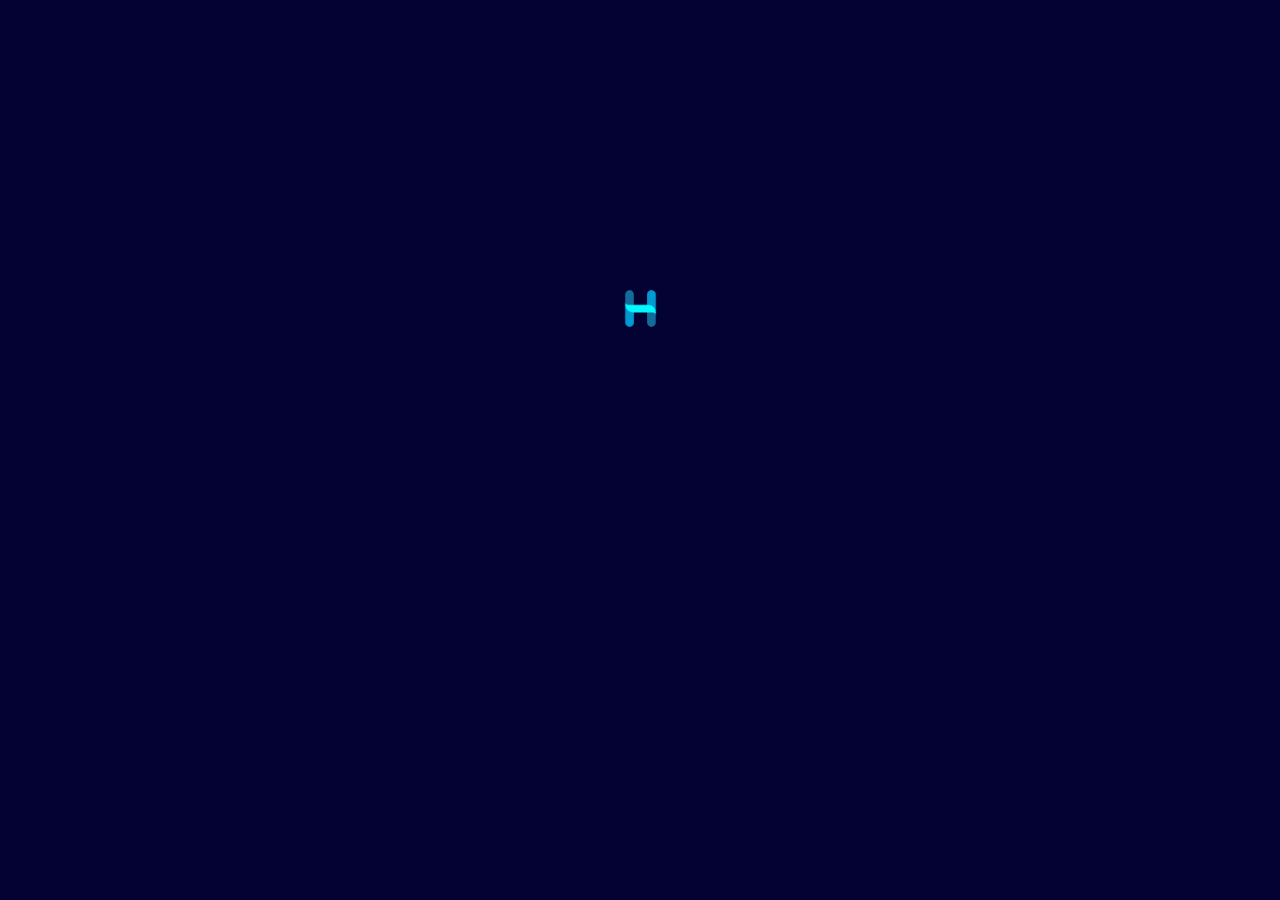
<file: index.html>
<!DOCTYPE html>
<html lang="en">
<head>
    <meta charset="UTF-8">
    <meta name="viewport" content="width=device-width, initial-scale=1.0">
    <link rel="icon" href="media/favicon.ico" type="image/x-icon"/>
    <title>Thomas Moore's Laptop</title>
    <style>
        body {
            font-family: Arial, sans-serif;
            background-image: url('media/background_az.jpg');
            background-size: cover;
            background-position: center;
            margin: 0;
            padding: 0;
            height: 100vh;
            display: flex;
            flex-direction: column;
        }

        .desktop-icons {
            position: absolute;
            top: 50px;
            left: 20px;
            display: flex;
            flex-direction: column;
            gap: 20px;
        }

        .icon {
            width: 50px;
            text-align: center;
            text-wrap: balance;
            cursor: pointer;
        }

        .icon img {
            width: 50px;
            height: 50px;
        }

        .task-bar {
            background-color: #850d0d;
            height: 40px;
            width: 100%;
            position: absolute;
            bottom: 0;
            left: 0;
            display: flex;
            align-items: center;
            justify-content: center;
            color: white;
            font-size: 14px;
            box-shadow: 0 -2px 4px rgba(0, 0, 0, 0.2);
        }

        .task-bar .start-button {
            background-color: #005a9e;
            padding: 5px 15px;
            margin: 0 10px;
            border-radius: 3px;
            cursor: pointer;
            font-weight: bold;
        }

        .task-bar .start-button:hover {
            background-color: #004a82;
        }

        .task-bar .icons {
            display: flex;
            gap: 30px;
            justify-content: center;
            flex-grow: 1;
        }

        .task-bar .icon img {
            width: 30px;
            height: 30px;
        }

        .task-bar .time {
            margin-left: auto;
            padding-right: 15px;
        }

        .popup {
            display: none;
            position: fixed;
            top: 50%;
            left: 50%;
            transform: translate(-50%, -50%);
            width: 50%;
            height: 70%;
            background: rgba(0, 50, 100, 0.8);
            border-radius: 10px;
            box-shadow: 0px 0px 20px rgba(0, 0, 0, 0.5);
            padding: 20px;
            color: white;
            overflow: auto;
            backdrop-filter: blur(8px);
            animation: popupFadeIn 0.3s ease-out;
        }

        .popup .close-btn {
            position: absolute;
            top: 10px;
            right: 20px;
            font-size: 20px;
            cursor: pointer;
            background: white;
            color: black;
            border-radius: 50%;
            width: 25px;
            height: 25px;
            text-align: center;
            line-height: 25px;
        }

        .popup iframe {
            width: 100%;
            height: 90%;
            border: none;
        }

        .sticky-note-bg {
            position: absolute;
            top: 5%;
            right: 5%;
            width: 250px;
            height: auto;
            z-index: 1;
            pointer-events: none;
        }

        .hasty-bg {
            position: absolute;
            bottom: 15%;
            right: 5%;
            width: 250px;
            height: auto;
            cursor: pointer;
            animation: float 3s ease-in-out infinite;
        }

        .text-bubble {
            position: absolute;
            bottom: 35%;
            right: 3%;
            width: 180px;
            background: rgb(255, 255, 255);
            color: black;
            padding: 10px;
            border-radius: 10px;
            font-size: 14px;
            font-family: Arial, sans-serif;
            text-align: center;
            box-shadow: 3px 3px 10px rgba(0, 0, 0, 0.2);
            display: none;
            opacity: 0;
            transition: opacity 0.5s ease-in-out;
            animation: float 3s ease-in-out infinite;
        }

        .text-bubble::after {
            content: "";
            position: absolute;
            bottom: -10px;
            left: 20%;
            width: 0;
            height: 0;
            border-left: 10px solid transparent;
            border-right: 10px solid transparent;
            border-top: 10px solid white;
        }

        .start-button:active {
            transform: scale(0.95);
            transition: transform 0.1s ease-in-out;
        }

        .icon:hover {
            animation: iconBounce 0.3s ease-in-out;
        }

        #boot-screen {
            position: fixed;
            top: 0;
            left: 0;
            width: 100vw;
            height: 100vh;
            background: rgb(3, 2, 51);
            color: rgb(255, 255, 255);
            font-family: 'Courier New', monospace;
            display: flex;
            align-items: center;
            justify-content: center;
            flex-direction: column;
            text-align: center;
            z-index: 100;
        }

        .boot-text p {
            opacity: 0;
            font-size: 20px;
            animation: textFade 3s ease-in-out forwards;
            text-align: center;
        }

        .boot-text .final-text {
            animation: textBlink 1s infinite alternate 5s;
        }

        @keyframes textFade {
            0% { opacity: 0; }
            100% { opacity: 1; }
        }

        @keyframes textBlink {
            0% { opacity: 1; }
            100% { opacity: 0.2; }
        }

        @keyframes popupFadeIn {
            0% {
                opacity: 0;
                transform: translate(-50%, -50%) scale(0.8);
            }
            100% {
                opacity: 1;
                transform: translate(-50%, -50%) scale(1);
            }
        }

        @keyframes iconBounce {
            0% { transform: translateY(0); }
            50% { transform: translateY(-5px); }
            100% { transform: translateY(0); }
        }

        @keyframes float {
            0% { transform: translateY(0px); }
            50% { transform: translateY(5px); }
            100% { transform: translateY(0px); }
        }

    </style>
</head>

<div id="boot-screen">
    <div class="boot-text">  
        <img src="media/h.png" alt="HAWKINS TECHNOLOGIES" style="width:51px;height:51px;">
        <p>HAWKINS WAVEBREAK BIOS</p>
        <p>...Initializing Firmware...</p>
        <p>...Loading WAVEBREAK OS...</p>
        <p>Welcome MOORE, THOMAS.</p>
        <p>‎</p>
        <p class="final-text">\ Press Any Key /</p>
    </div>
</div>

<body>

    <div class="desktop-icons">
        <div class="icon" onclick="openPopup('files/saguaro_site.html')">
            <img src="media/folder.png" alt="Folder">
            <div><b>Saguar<br>o Site</b></div>
        </div>
        <div class="icon" onclick="openPopup('files/last_race.html')">
            <img src="media/folder.png" alt="Folder">
            <div><b>Last Race</b></div>
        </div>
        <div class="icon" onclick="openPopup('files/agartha.html')">
            <img src="media/folder.png" alt="Folder">
            <div><b>Agarth<br>a</b></div>
        </div>
        <div class="icon" onclick="window.open('https://www.youtube.com/watch?v=gbaE1k05RXs', '_blank')">
            <img src="media/explorer.png" alt="Explorer">
            <div><b>RED<br>VOICE</b></div>
        </div>
    </div>

    <div class="task-bar">
        
        <div class="start-button" onclick="playSoundAndShowImage()">Sleep</div>

        <div class="icons">
            <div class="icon" onclick="window.open('https://google.com', '_blank')">
                <img src="media/explorer.png" alt="Explorer">
            </div>
            <div class="icon" onclick="window.open('https://youtube.com', '_blank')">
                <img src="media/youtube.png" alt="Youtube">
            </div>
            <div class="icon" onclick="window.open('https://docs.google.com', '_blank')">
                <img src="media/word.png" alt="Docs">
            </div>
            <div class="icon" onclick="window.open('https://open.spotify.com', '_blank')">
                <img src="media/spotify.png" alt="Music">
            </div>
            <div class="icon" onclick="window.open('https://store.steampowered.com/', '_blank')">
                <img src="media/social.png" alt="Games">
            </div>
        </div>
        <div class="time" id="currentTime">12:00 PM</div>
    </div>

    <img src="media/sticky_note.png" alt="Sticky Note" class="sticky-note-bg">

    <img src="media/hasty.png" alt="Virtual Helper" id="hasty" class="hasty-bg">
    <div id="text-bubble" class="text-bubble">Click Me For Assistance <3</div>

    <div id="popup" class="popup">
        <span class="close-btn" onclick="closePopup()">&times;</span>
        <iframe id="popup-iframe" src=""></iframe>
    </div>

    <script>

        document.addEventListener("DOMContentLoaded", () => {
            const textBubble = document.getElementById("text-bubble");
            const hasty = document.getElementById("hasty");

            // Show text bubble on page load
            setTimeout(() => {
                textBubble.style.display = "block";
                textBubble.style.opacity = "1";
            }, 1000); // 1-second delay after load

            // Click event to load random text
            hasty.addEventListener("click", async () => {
                const messages = await fetchTextFile("media/hasty_quotes.txt");
                if (messages.length > 0) {
                    const randomMessage = messages[Math.floor(Math.random() * messages.length)];
                    textBubble.innerText = randomMessage;
                }
            });
        });

        // Function to fetch the text file and return an array of lines
        async function fetchTextFile(url) {
            try {
                const response = await fetch(url);
                const text = await response.text();
                return text.split("\n").map(line => line.trim()).filter(line => line);
            } catch (error) {
                console.error("Error loading text file:", error);
                return ["ERROR: Lines, please?"]; // Default message if file fails to load
            }
        }

        function playSoundAndShowImage() {
        let audio = new Audio('media/turret.mp3');
        audio.volume = 0.01;
        audio.play();
        document.getElementById('popup-iframe').src = 'media/turret.png';
        document.getElementById('popup').style.display = 'block';
        }

        function openPopup(file) {
            document.getElementById('popup-iframe').src = file;
            document.getElementById('popup').style.display = 'block';
        }

        function closePopup() {
            document.getElementById('popup').style.display = 'none';
            document.getElementById('popup-iframe').src = "";
        }

        document.addEventListener('DOMContentLoaded', () => {
            const updateTime = () => {
                const now = new Date();
                const hours = now.getHours();
                const minutes = now.getMinutes();
                const isPM = hours >= 12;
                const formattedHours = hours % 12 || 12;
                const formattedMinutes = minutes.toString().padStart(2, '0');
                const timeString = `${formattedHours}:${formattedMinutes} ${isPM ? 'PM' : 'AM'}`;
                document.getElementById('currentTime').textContent = timeString;
            };

            updateTime();
            setInterval(updateTime, 60000);
            });

        document.addEventListener("DOMContentLoaded", () => {
            setTimeout(removeBootScreen, 30000);
            document.addEventListener("keydown", removeBootScreen);
            });

        function removeBootScreen() {
            const bootScreen = document.getElementById("boot-screen");
            bootScreen.style.transition = "opacity 1s ease-out";
            bootScreen.style.opacity = "0";

        setTimeout(() => {
            bootScreen.style.display = "none";
        }, 1000);
}

    </script>
</body>
</html>
</file>
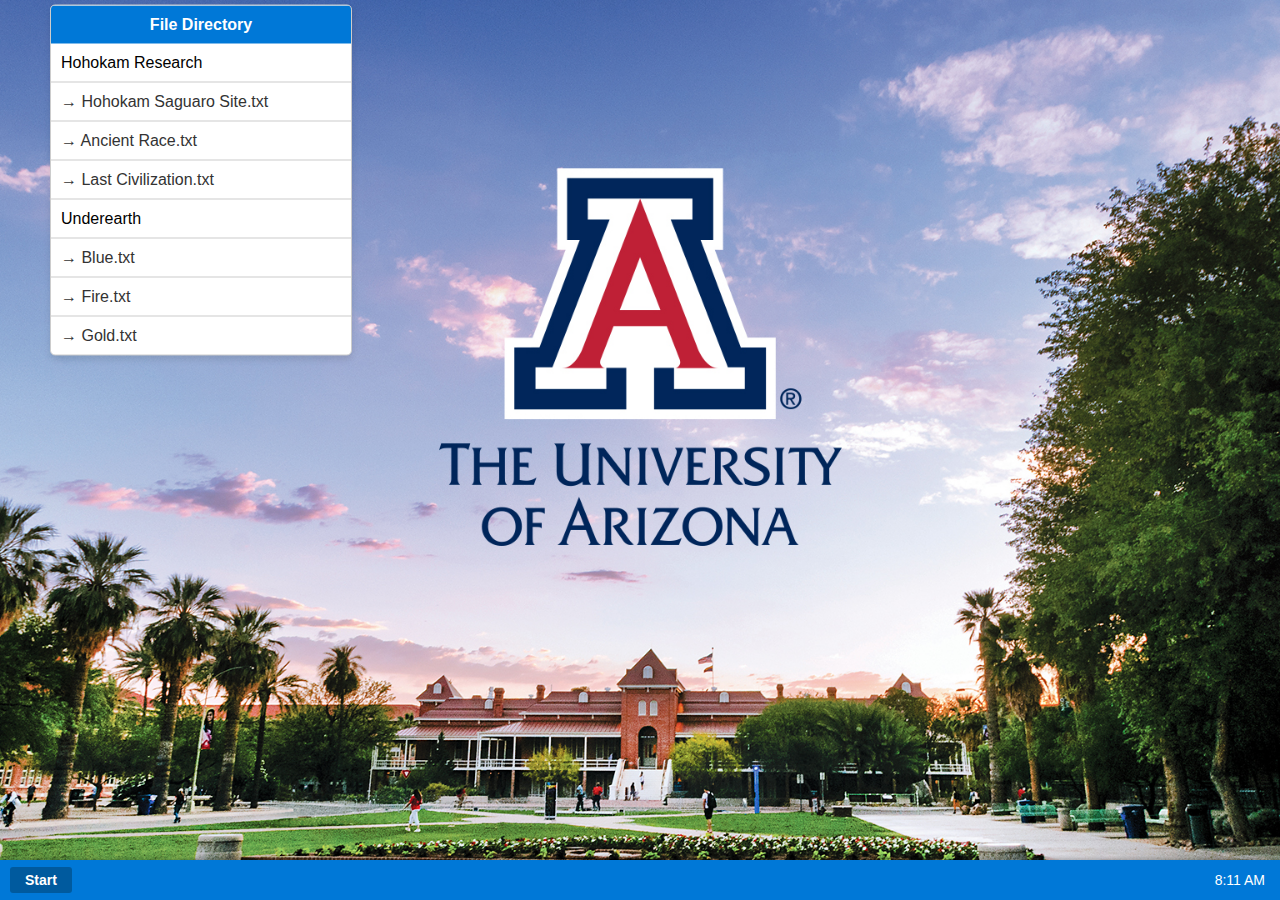
<file: main.html>
<!DOCTYPE html>
<html lang="en">
<head>
    <meta charset="UTF-8">
    <meta name="viewport" content="width=device-width, initial-scale=1.0">
    <link rel="icon" href="media/favicon.ico" type="image/x-icon"/>
    <title>Moore's Laptop</title>
    <style>
        body {
            font-family: Arial, sans-serif;
            background-image: url('media/background_az.jpg'); /* Replace with your image URL */
            background-size: cover;
            background-position: center;
            margin: 0;
            padding: 0;
            height: 100vh;
            display: flex;
            flex-direction: column;
        }

        .file-system {
            background-color: #ffffff;
            border: 1px solid #cccccc;
            width: 300px;
            box-shadow: 0 4px 6px rgba(0, 0, 0, 0.1);
            border-radius: 5px;
            overflow: hidden;
            position: absolute;
            top: 20%;
            left: 50px;
            transform: translateY(-50%);
        }

        .header {
            background-color: #0078d7;
            color: white;
            padding: 10px;
            font-weight: bold;
            text-align: center;
        }

        .file-list {
            list-style-type: none;
            margin: 0;
            padding: 0;
        }

        .file-list li {
            padding: 10px;
            border-bottom: 1px solid #cccccc;
            cursor: pointer;
        }

        .file-list li:last-child {
            border-bottom: none;
        }

        .file-list li:hover {
            background-color: #f5f5f5;
        }

        .file-list li a {
            text-decoration: none;
            color: #333333;
            display: block;
        }

        .file-list li a:hover {
            color: #0078d7;
        }

        .task-bar {
            background-color: #0078d7;
            height: 40px;
            width: 100%;
            position: absolute;
            bottom: 0;
            left: 0;
            display: flex;
            align-items: center;
            justify-content: flex-start;
            color: white;
            font-size: 14px;
            box-shadow: 0 -2px 4px rgba(0, 0, 0, 0.2);
        }

        .task-bar .start-button {
            background-color: #005a9e;
            padding: 5px 15px;
            margin: 0 10px;
            border-radius: 3px;
            cursor: pointer;
            font-weight: bold;
        }

        .task-bar .start-button:hover {
            background-color: #004a82;
        }

        .task-bar .time {
            margin-left: auto;
            padding-right: 15px;
        }
    </style>
</head>
<body>
    <div class="file-system">
        <div class="header">File Directory</div>
        <ul class="file-list" id="fileList">
            <li>Hohokam Research</li>
            <li><a href="#" data-link="files/saguaro_site.html"> &#8594 Hohokam Saguaro Site.txt</a></li>
            <li><a href="#" data-link="files/ancient_race.html"> &#8594 Ancient Race.txt</a></li>
            <li><a href="#" data-link="files/last_civilization.html"> &#8594 Last Civilization.txt</a></li>
            <li>Underearth</li>
            <li><a href="#" data-link="files/blue.html"> &#8594 Blue.txt</a></li>
            <li><a href="#" data-link="files/fire.html"> &#8594 Fire.txt</a></li>
            <li><a href="#" data-link="files/eldorado.html"> &#8594 Gold.txt</a></li>
        </ul>
    </div>

    <div class="task-bar">
        <div class="start-button">Start</div>
        <div class="time" id="currentTime">12:00 PM</div>
    </div>

    <script>
        document.addEventListener('DOMContentLoaded', () => {
            const fileList = document.getElementById('fileList');

            fileList.addEventListener('click', (event) => {
                event.preventDefault();
                const target = event.target;

                if (target.tagName === 'A') {
                    const link = target.getAttribute('data-link');
                    if (link) {
                        window.open(link, '_blank');
                    }
                }
            });

            const updateTime = () => {
                const now = new Date();
                const hours = now.getHours();
                const minutes = now.getMinutes();
                const isPM = hours >= 12;
                const formattedHours = hours % 12 || 12;
                const formattedMinutes = minutes.toString().padStart(2, '0');
                const timeString = `${formattedHours}:${formattedMinutes} ${isPM ? 'PM' : 'AM'}`;
                document.getElementById('currentTime').textContent = timeString;
            };

            updateTime();
            setInterval(updateTime, 60000);
        });
    </script>
</body>
</html>
</file>
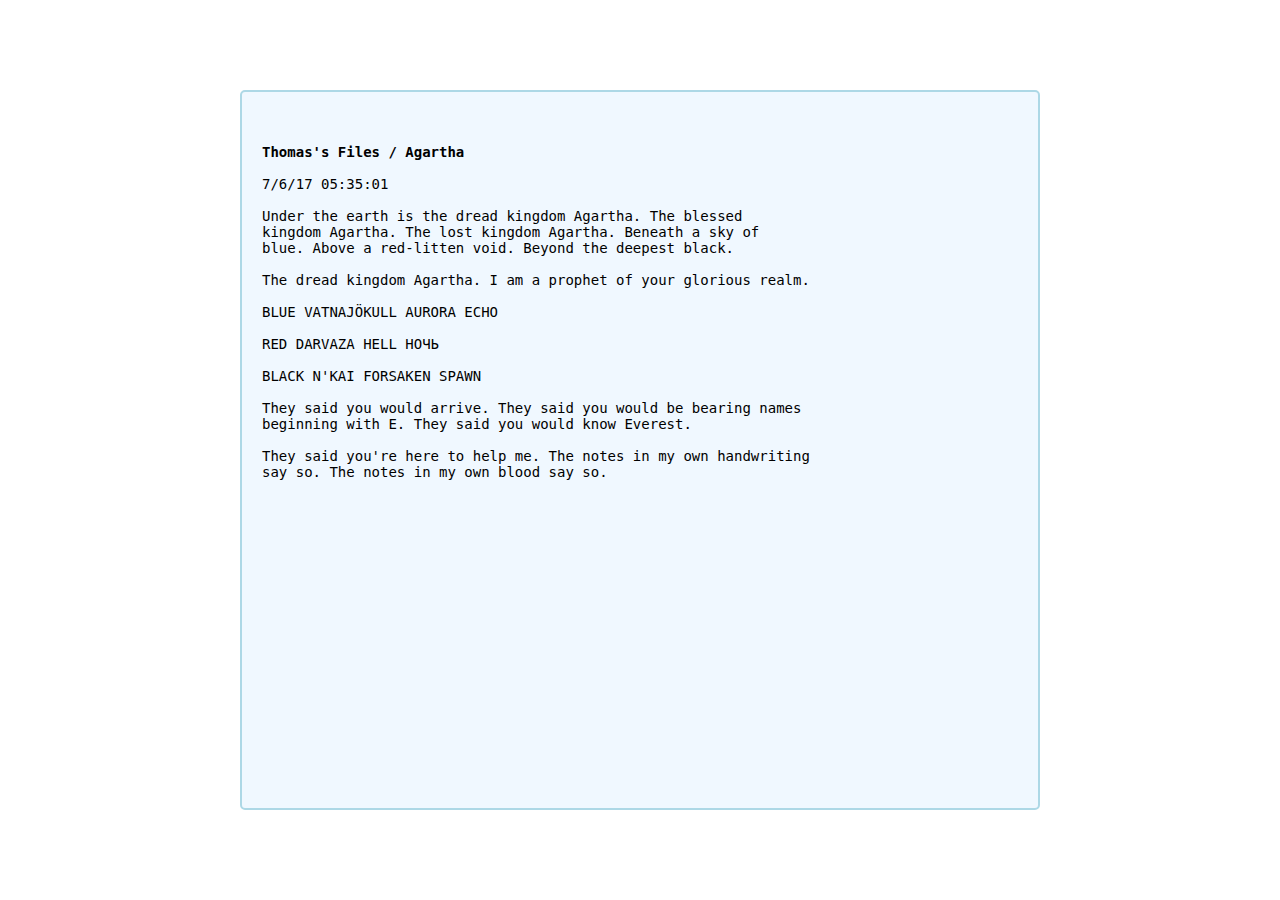
<file: files/agartha.html>
<!DOCTYPE html>
<html lang="en">
<head>
    <meta charset="UTF-8">
    <meta name="viewport" content="width=device-width, initial-scale=1.0">
    <link rel="icon" href="../media/favicon.ico" type="image/x-icon"/>
    <title>Hohokam Saguaro Site.txt</title>
    <link rel="stylesheet" href="../notepad.css">
</head>
<body>
    <div class="text-file">
        <pre>
<b>Thomas's Files / Agartha</b>

7/6/17 05:35:01

Under the earth is the dread kingdom Agartha. The blessed
kingdom Agartha. The lost kingdom Agartha. Beneath a sky of
blue. Above a red-litten void. Beyond the deepest black.

The dread kingdom Agartha. I am a prophet of your glorious realm.

BLUE VATNAJÖKULL AURORA ECHO

RED DARVAZA HELL НОЧЬ

BLACK N'KAI FORSAKEN SPAWN

They said you would arrive. They said you would be bearing names
beginning with E. They said you would know Everest.

They said you're here to help me. The notes in my own handwriting
say so. The notes in my own blood say so.

        </pre>
    </div>
</body>
</html>
</file>
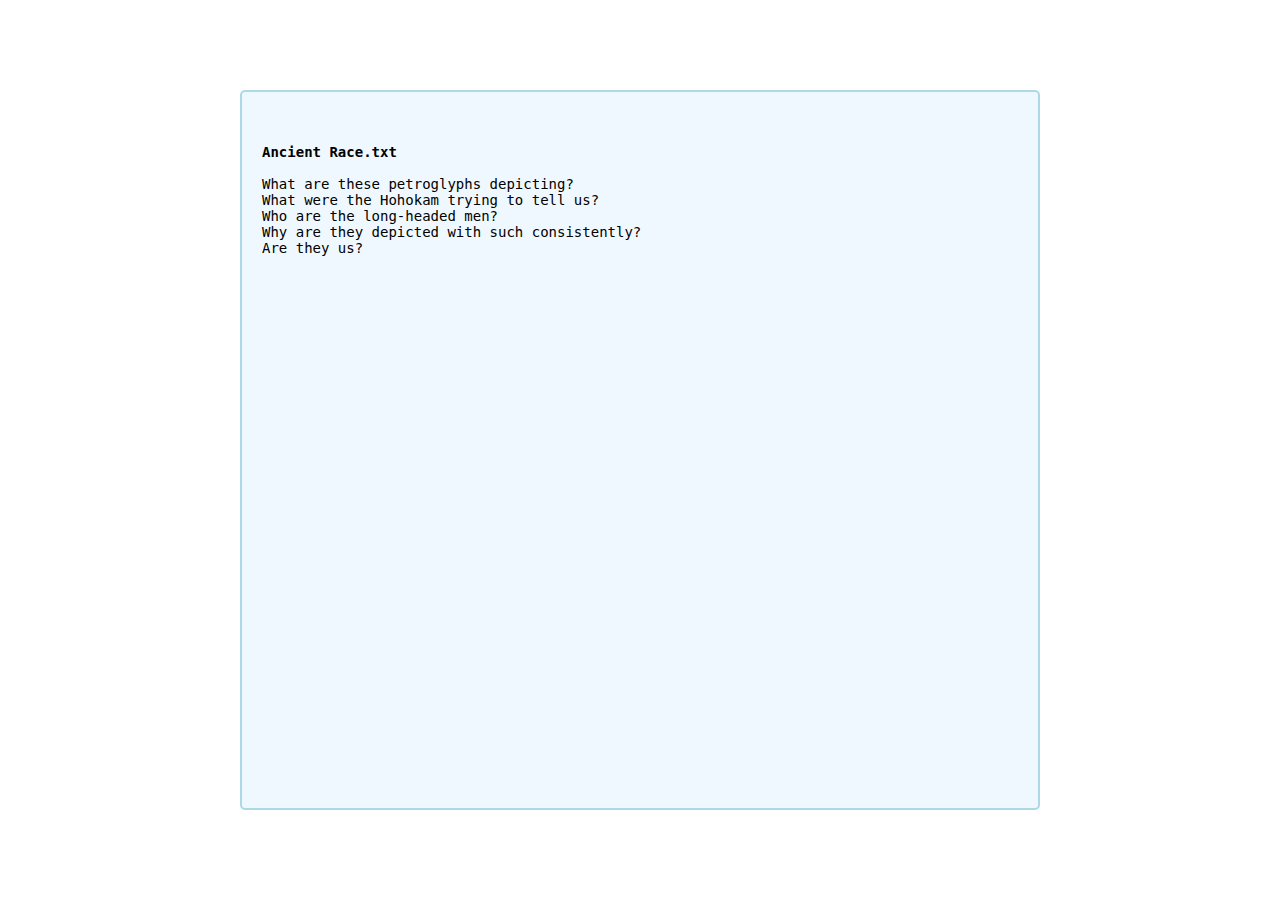
<file: files/ancient_race.html>
<!DOCTYPE html>
<html lang="en">
<head>
    <meta charset="UTF-8">
    <meta name="viewport" content="width=device-width, initial-scale=1.0">
    <link rel="icon" href="../media/favicon.ico" type="image/x-icon"/>
    <title>Ancient Race.txt</title>
    <link rel="stylesheet" href="../notepad.css">
</head>
<body>
    <div class="text-file">
        <pre>
<b>Ancient Race.txt</b>

What are these petroglyphs depicting? 
What were the Hohokam trying to tell us? 
Who are the long-headed men? 
Why are they depicted with such consistently?
Are they us?

        </pre>
    </div>
</body>
</html>
</file>
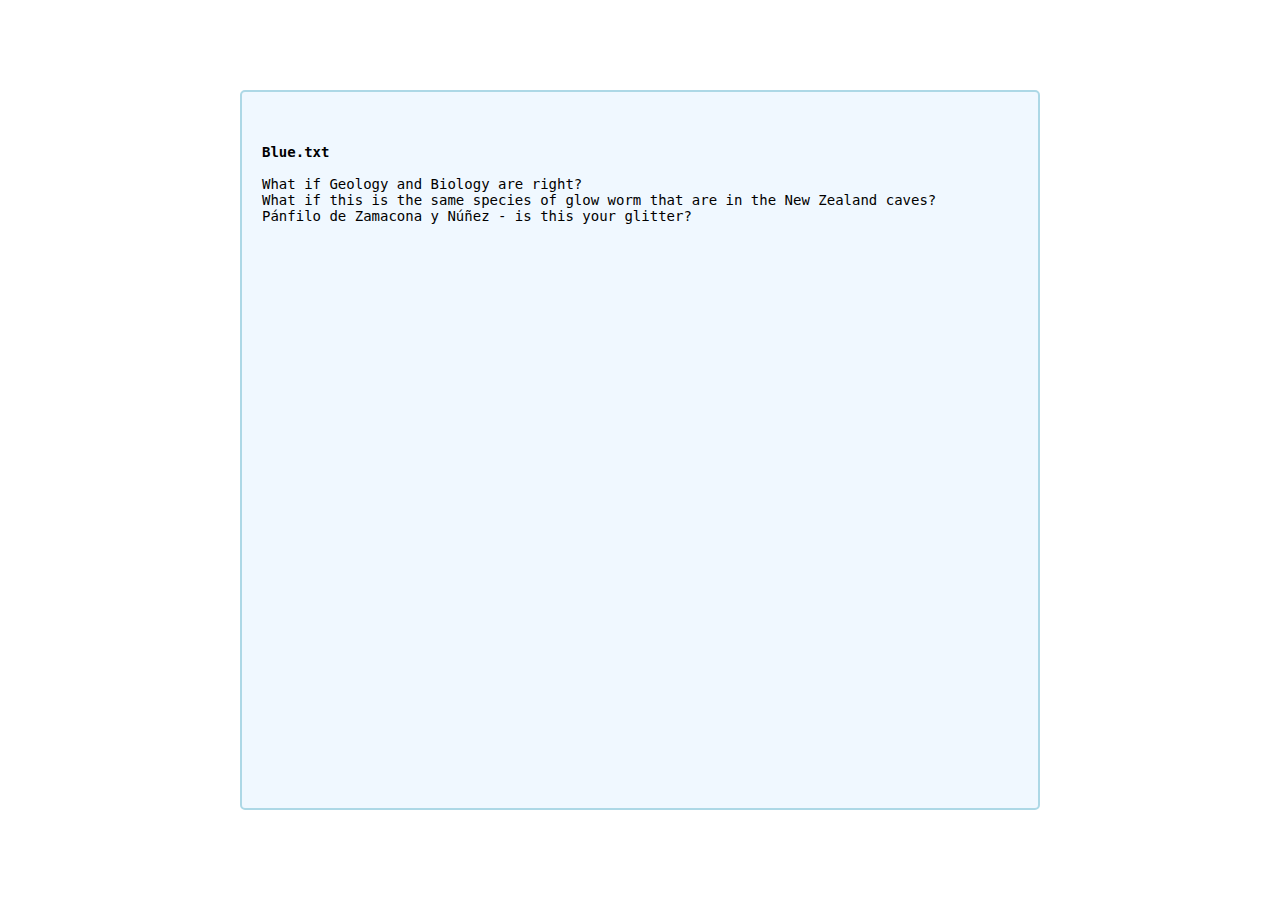
<file: files/blue.html>
<!DOCTYPE html>
<html lang="en">
<head>
    <meta charset="UTF-8">
    <meta name="viewport" content="width=device-width, initial-scale=1.0">
    <link rel="icon" href="../media/favicon.ico" type="image/x-icon"/>
    <title>Blue.txt</title>
    <link rel="stylesheet" href="../notepad.css">
</head>
<body>
    <div class="text-file">
        <pre>
<b>Blue.txt</b>

What if Geology and Biology are right? 
What if this is the same species of glow worm that are in the New Zealand caves? 
Pánfilo de Zamacona y Núñez - is this your glitter?

        </pre>
    </div>
</body>
</html>
</file>
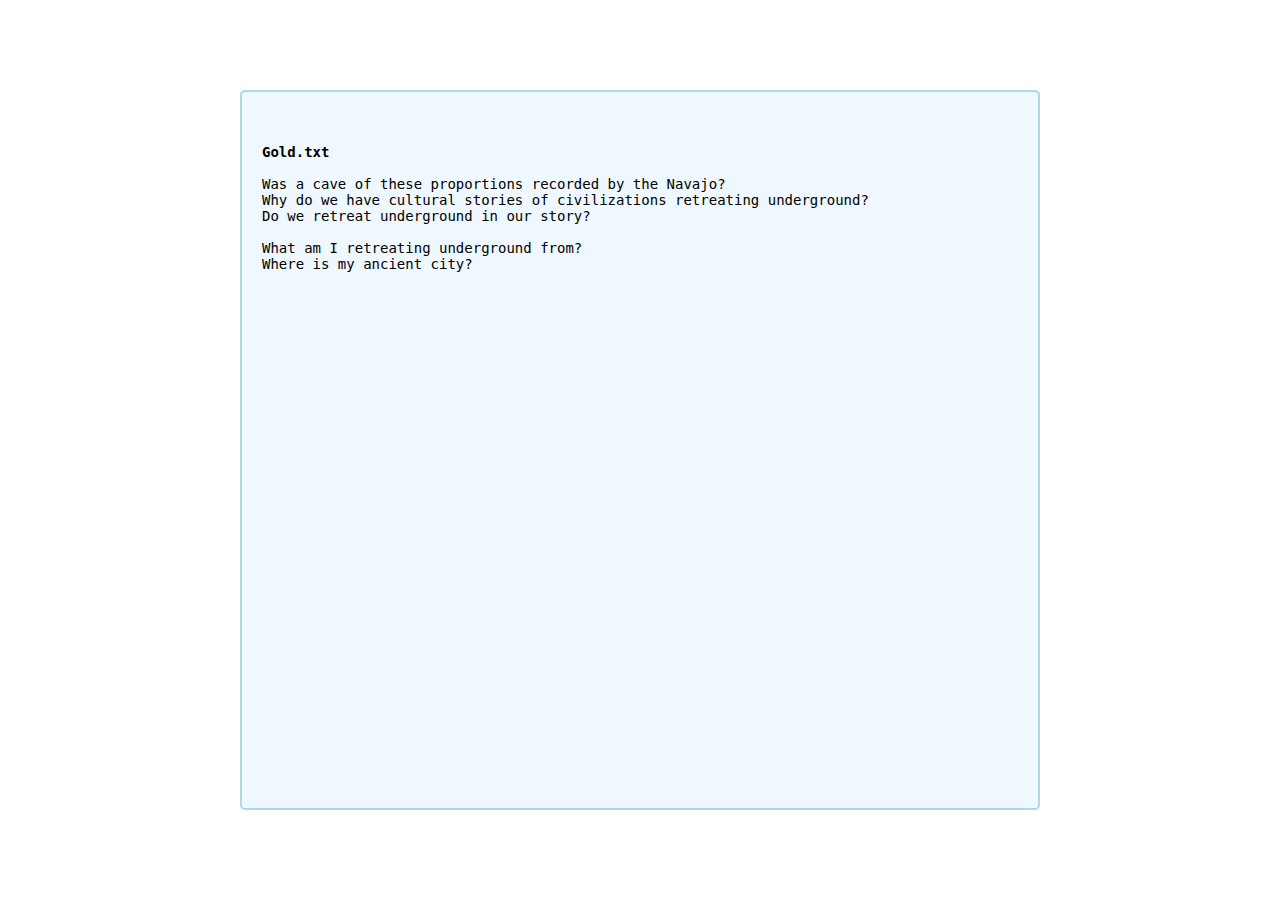
<file: files/eldorado.html>
<!DOCTYPE html>
<html lang="en">
<head>
    <meta charset="UTF-8">
    <meta name="viewport" content="width=device-width, initial-scale=1.0">
    <link rel="icon" href="../media/favicon.ico" type="image/x-icon"/>
    <title>Gold.txt</title>
    <link rel="stylesheet" href="../notepad.css">
</head>
<body>
    <div class="text-file">
        <pre>
<b>Gold.txt</b>

Was a cave of these proportions recorded by the Navajo? 
Why do we have cultural stories of civilizations retreating underground?
Do we retreat underground in our story?

What am I retreating underground from?
Where is my ancient city?

        </pre>
    </div>
</body>
</html>
</file>
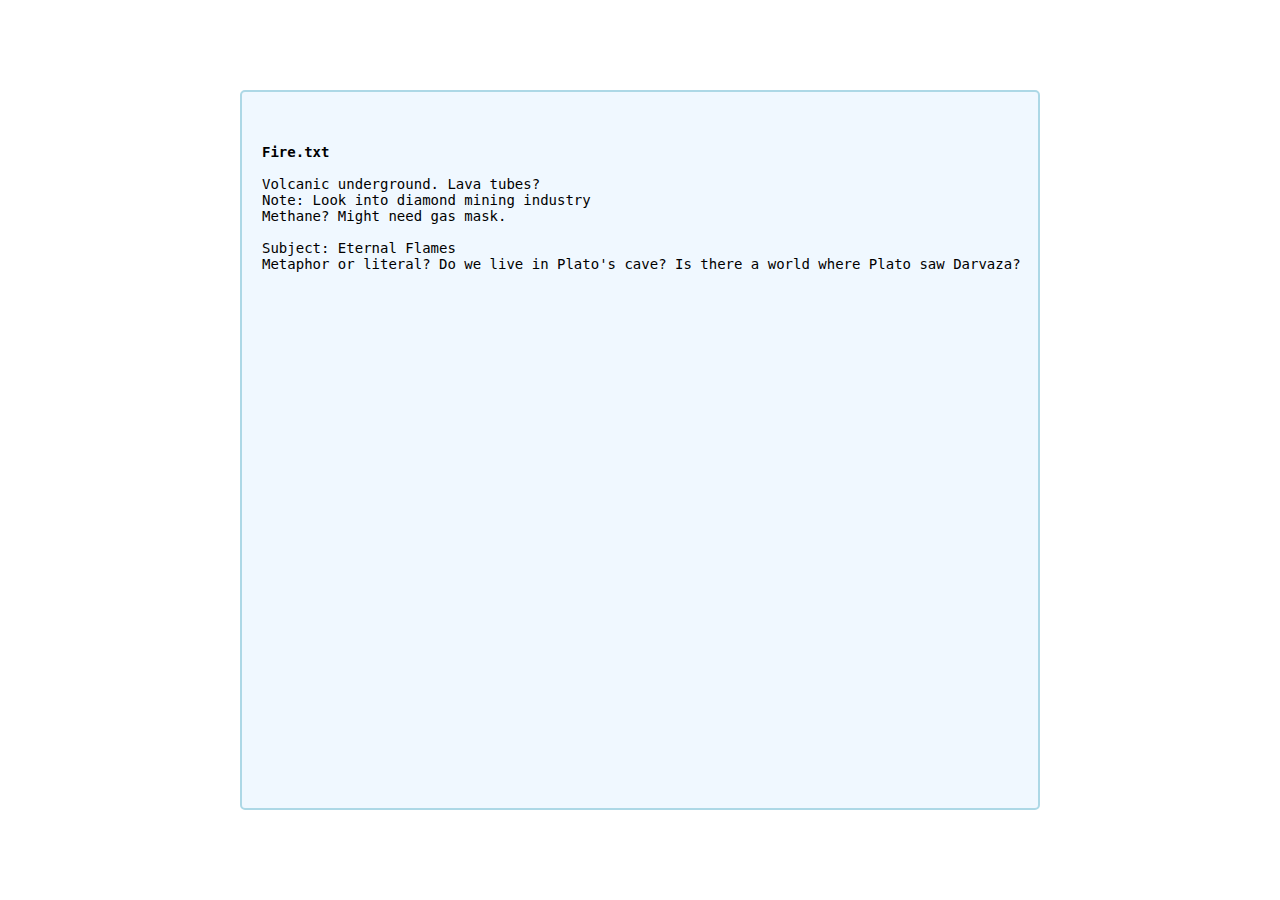
<file: files/fire.html>
<!DOCTYPE html>
<html lang="en">
<head>
    <meta charset="UTF-8">
    <meta name="viewport" content="width=device-width, initial-scale=1.0">
    <link rel="icon" href="../media/favicon.ico" type="image/x-icon"/>
    <title>Fire.txt</title>
    <link rel="stylesheet" href="../notepad.css">
</head>
<body>
    <div class="text-file">
        <pre>
<b>Fire.txt</b>

Volcanic underground. Lava tubes?
Note: Look into diamond mining industry
Methane? Might need gas mask.

Subject: Eternal Flames
Metaphor or literal? Do we live in Plato's cave? Is there a world where Plato saw Darvaza?

        </pre>
    </div>
</body>
</html>
</file>
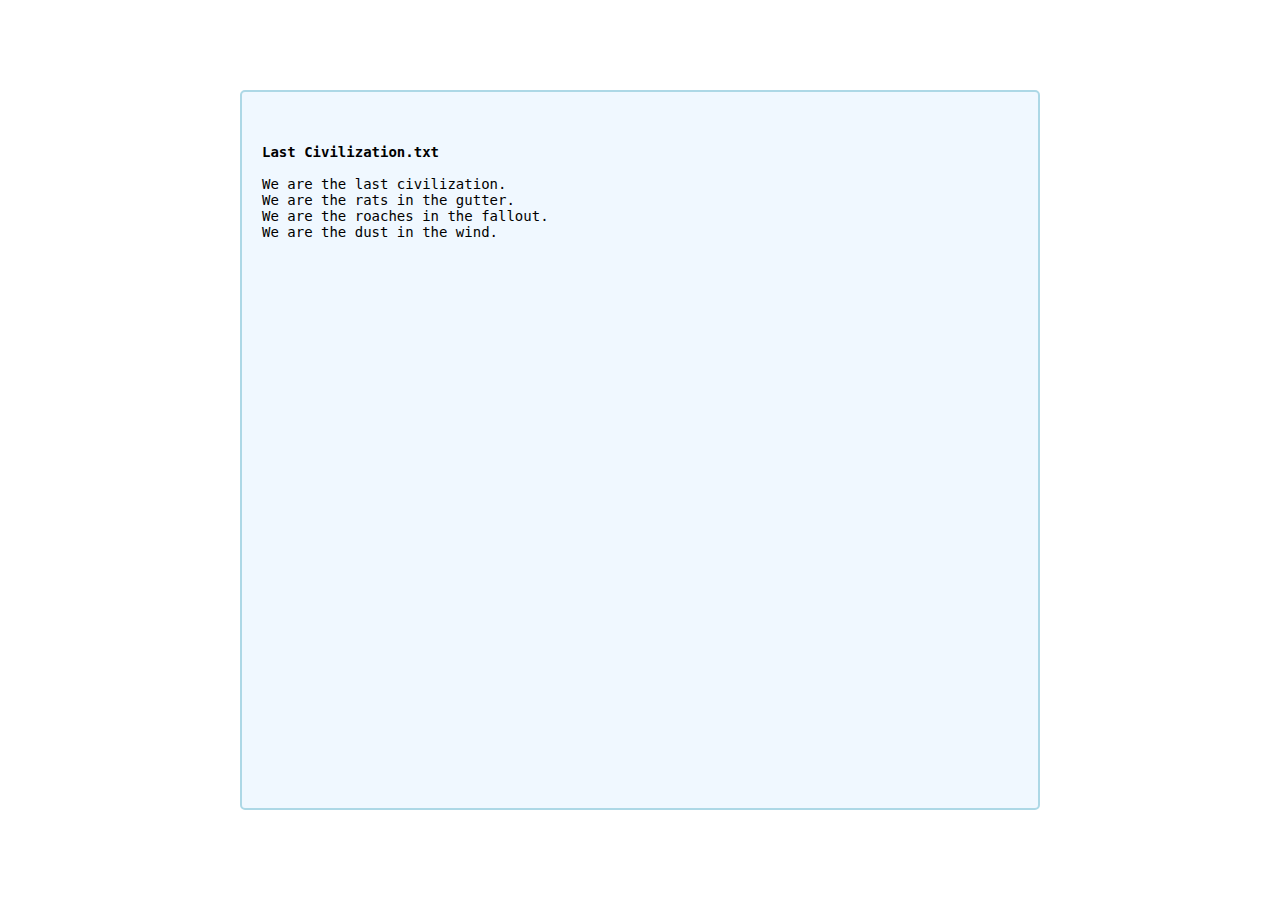
<file: files/last_civilization.html>
<!DOCTYPE html>
<html lang="en">
<head>
    <meta charset="UTF-8">
    <meta name="viewport" content="width=device-width, initial-scale=1.0">
    <link rel="icon" href="../media/favicon.ico" type="image/x-icon"/>
    <title>Last Civilization.txt</title>
    <link rel="stylesheet" href="../notepad.css">
</head>
<body>
    <div class="text-file">
        <pre>
<b>Last Civilization.txt</b>

We are the last civilization.
We are the rats in the gutter.
We are the roaches in the fallout.
We are the dust in the wind.

        </pre>
    </div>
</body>
</html>
</file>
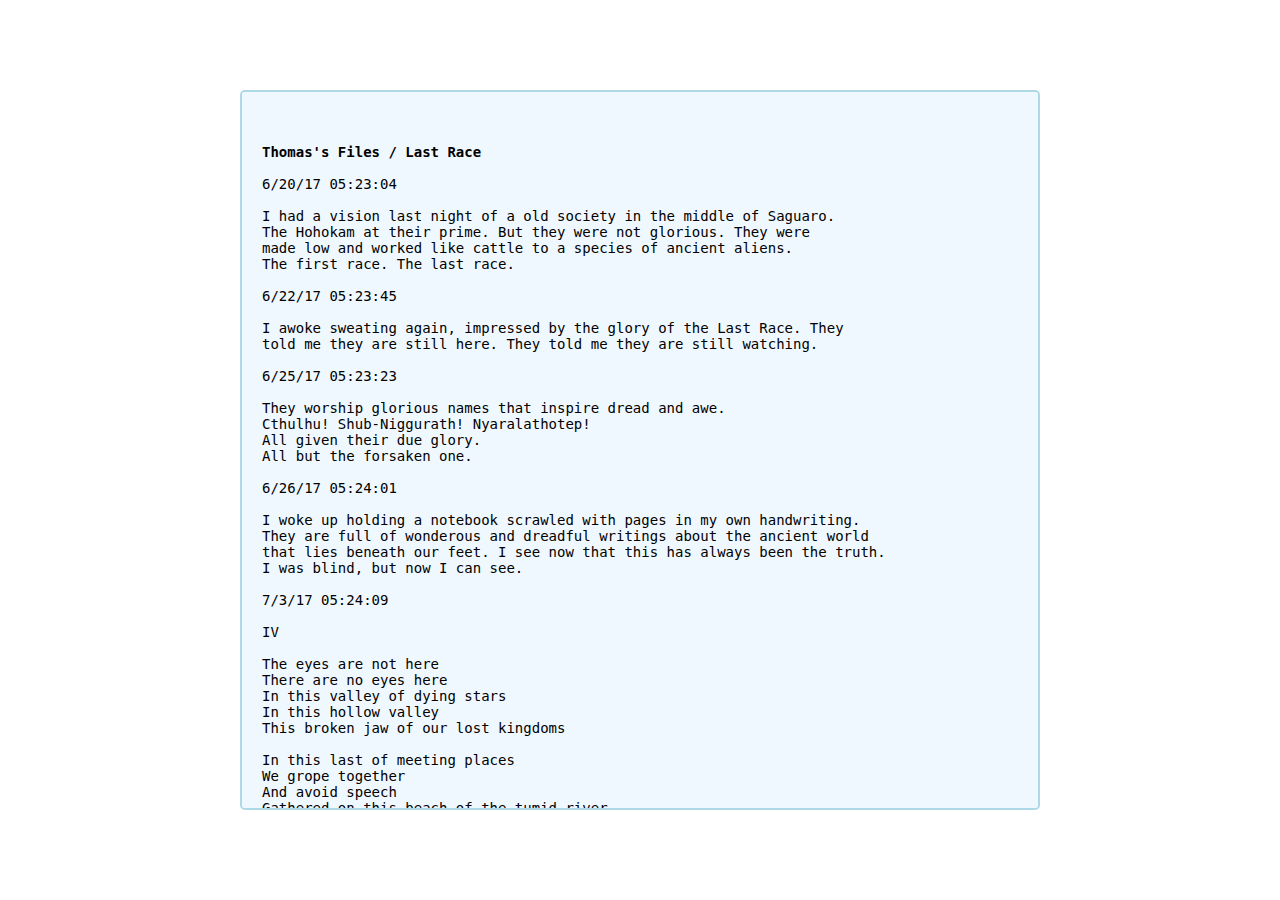
<file: files/last_race.html>
<!DOCTYPE html>
<html lang="en">
<head>
    <meta charset="UTF-8">
    <meta name="viewport" content="width=device-width, initial-scale=1.0">
    <link rel="icon" href="../media/favicon.ico" type="image/x-icon"/>
    <title>Hohokam Saguaro Site.txt</title>
    <link rel="stylesheet" href="../notepad.css">
</head>
<body>
    <div class="text-file">
        <pre>
<b>Thomas's Files / Last Race</b>

6/20/17 05:23:04

I had a vision last night of a old society in the middle of Saguaro.
The Hohokam at their prime. But they were not glorious. They were
made low and worked like cattle to a species of ancient aliens.
The first race. The last race.

6/22/17 05:23:45

I awoke sweating again, impressed by the glory of the Last Race. They
told me they are still here. They told me they are still watching.

6/25/17 05:23:23

They worship glorious names that inspire dread and awe.
Cthulhu! Shub-Niggurath! Nyaralathotep!
All given their due glory.
All but the forsaken one.

6/26/17 05:24:01

I woke up holding a notebook scrawled with pages in my own handwriting.
They are full of wonderous and dreadful writings about the ancient world
that lies beneath our feet. I see now that this has always been the truth.
I was blind, but now I can see.

7/3/17 05:24:09

IV

The eyes are not here
There are no eyes here
In this valley of dying stars
In this hollow valley
This broken jaw of our lost kingdoms

In this last of meeting places
We grope together
And avoid speech
Gathered on this beach of the tumid river

Sightless, unless
The eyes reappear
As the perpetual star
Multifoliate rose
Of death's twilight kingdom
The hope only
Of empty men.

        </pre>
    </div>
</body>
</html>
</file>
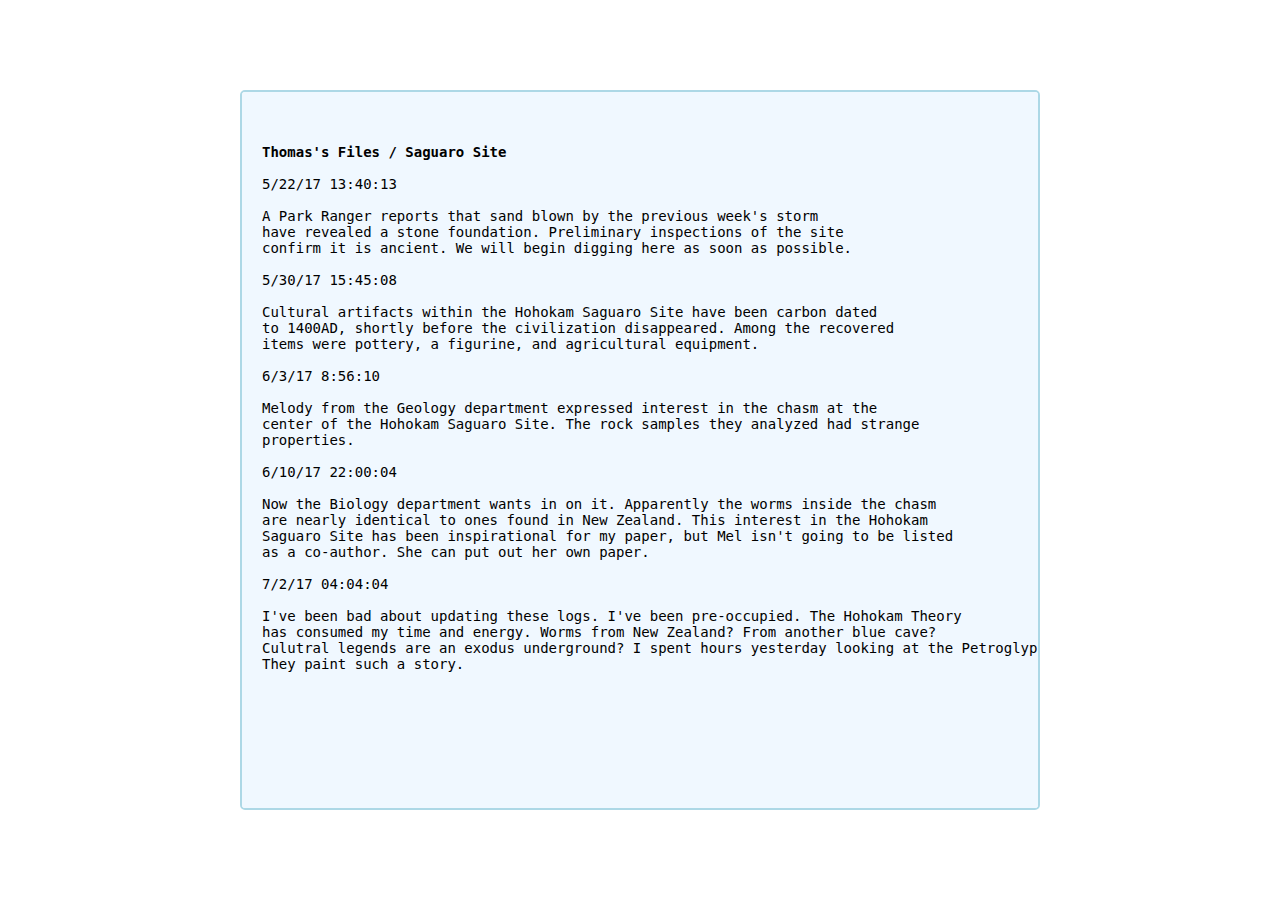
<file: files/saguaro_site.html>
<!DOCTYPE html>
<html lang="en">
<head>
    <meta charset="UTF-8">
    <meta name="viewport" content="width=device-width, initial-scale=1.0">
    <link rel="icon" href="../media/favicon.ico" type="image/x-icon"/>
    <title>Hohokam Saguaro Site.txt</title>
    <link rel="stylesheet" href="../notepad.css">
</head>
<body>
    <div class="text-file">
        <pre>
<b>Thomas's Files / Saguaro Site</b>

5/22/17 13:40:13

A Park Ranger reports that sand blown by the previous week's storm 
have revealed a stone foundation. Preliminary inspections of the site 
confirm it is ancient. We will begin digging here as soon as possible.

5/30/17 15:45:08

Cultural artifacts within the Hohokam Saguaro Site have been carbon dated 
to 1400AD, shortly before the civilization disappeared. Among the recovered 
items were pottery, a figurine, and agricultural equipment.

6/3/17 8:56:10

Melody from the Geology department expressed interest in the chasm at the 
center of the Hohokam Saguaro Site. The rock samples they analyzed had strange 
properties.

6/10/17 22:00:04

Now the Biology department wants in on it. Apparently the worms inside the chasm 
are nearly identical to ones found in New Zealand. This interest in the Hohokam 
Saguaro Site has been inspirational for my paper, but Mel isn't going to be listed 
as a co-author. She can put out her own paper.

7/2/17 04:04:04

I've been bad about updating these logs. I've been pre-occupied. The Hohokam Theory 
has consumed my time and energy. Worms from New Zealand? From another blue cave? 
Culutral legends are an exodus underground? I spent hours yesterday looking at the Petroglyphs. 
They paint such a story.

        </pre>
    </div>
</body>
</html>
</file>
<file: notepad.css>
/* Basic Reset */
* {
    margin: 0;
    padding: 0;
    box-sizing: border-box;
}

body {
    font-family: 'Courier New', monospace;
    /* background-image: url("media/background_uofa.jpg"); */
    color: #000000;
    display: flex;
    flex-direction: column;
    align-items: center;
    justify-content: center;
    height: 100vh;
    margin: 0;
}

/* Styling the text file container */
.text-file {
    width: 80%;
    max-width: 800px;
    height: 80vh;
    background-color: aliceblue;
    border: 2px solid lightblue;
    padding: 20px;
    overflow: auto;
    font-size: 14px;
    white-space: pre-wrap; /* Makes the text wrap like in a text file */
    word-wrap: break-word;
    text-wrap: auto;
    border-radius: 5px;
}

/* Scrollbar styles */
.text-file::-webkit-scrollbar {
    width: 8px;
}

.text-file::-webkit-scrollbar-thumb {
    background-color: lightblue;
    border-radius: 4px;
}

.text-file::-webkit-scrollbar-track {
    background-color: #ffffff;
}
</file>
